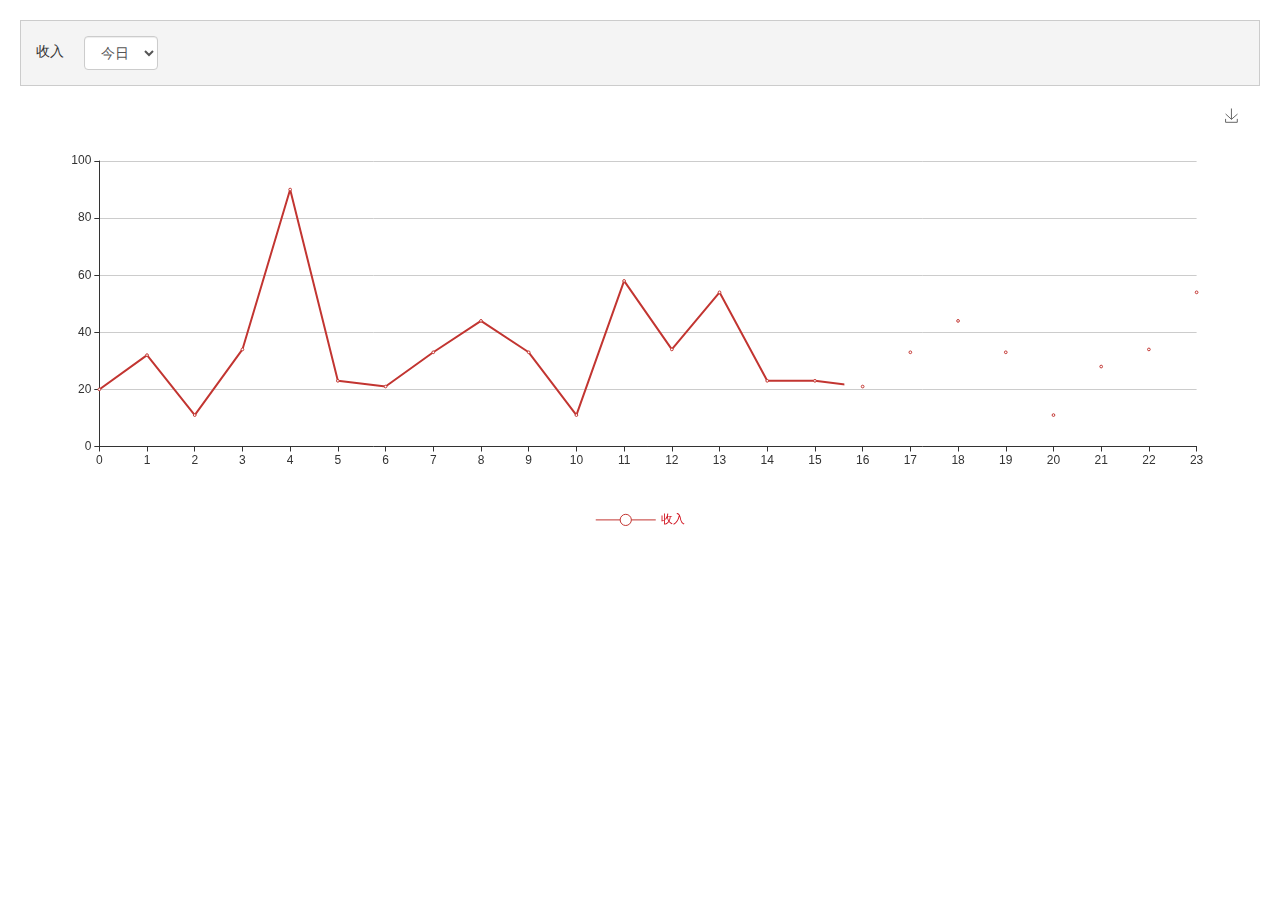
<file: src/main/webapp/WEB-INF/views/income.html>
<!DOCTYPE html>
<html>
	<head>
		<meta charset="UTF-8">
		<title>收入</title>
		<link href="css/bootstrap.css" rel="stylesheet" />
		<link href="css/common.css" rel="stylesheet" />
		<link href="css/data.css" rel="stylesheet" />
	</head>
	<body>
		<div class="frame-wrapper">
			<div class="clearfix data-tit-box">
				<div class="pull-left">
					<h1 class='data-tit'>收入</h1>
				</div>
				<div class="pull-left data-date-choise">
					<select class="form-control date-select">
					    <option>今日</option>
					    <option>本月</option>
				    </select>
				</div>
				<div class="pull-left">
				    
				</div>
			</div>
			<div class="data-graph-box">
				<div class="data-graph" id="incomeGraph">
				
			    </div>
			</div>	
		</div>
		<script src="js/jquery-3.1.1.min.js"></script>
		<script src="js/vue.js"></script>
		<script src="js/echarts.common.min.js"></script>
		<script src="js/income.js"></script>
	</body>
</html>
</file>
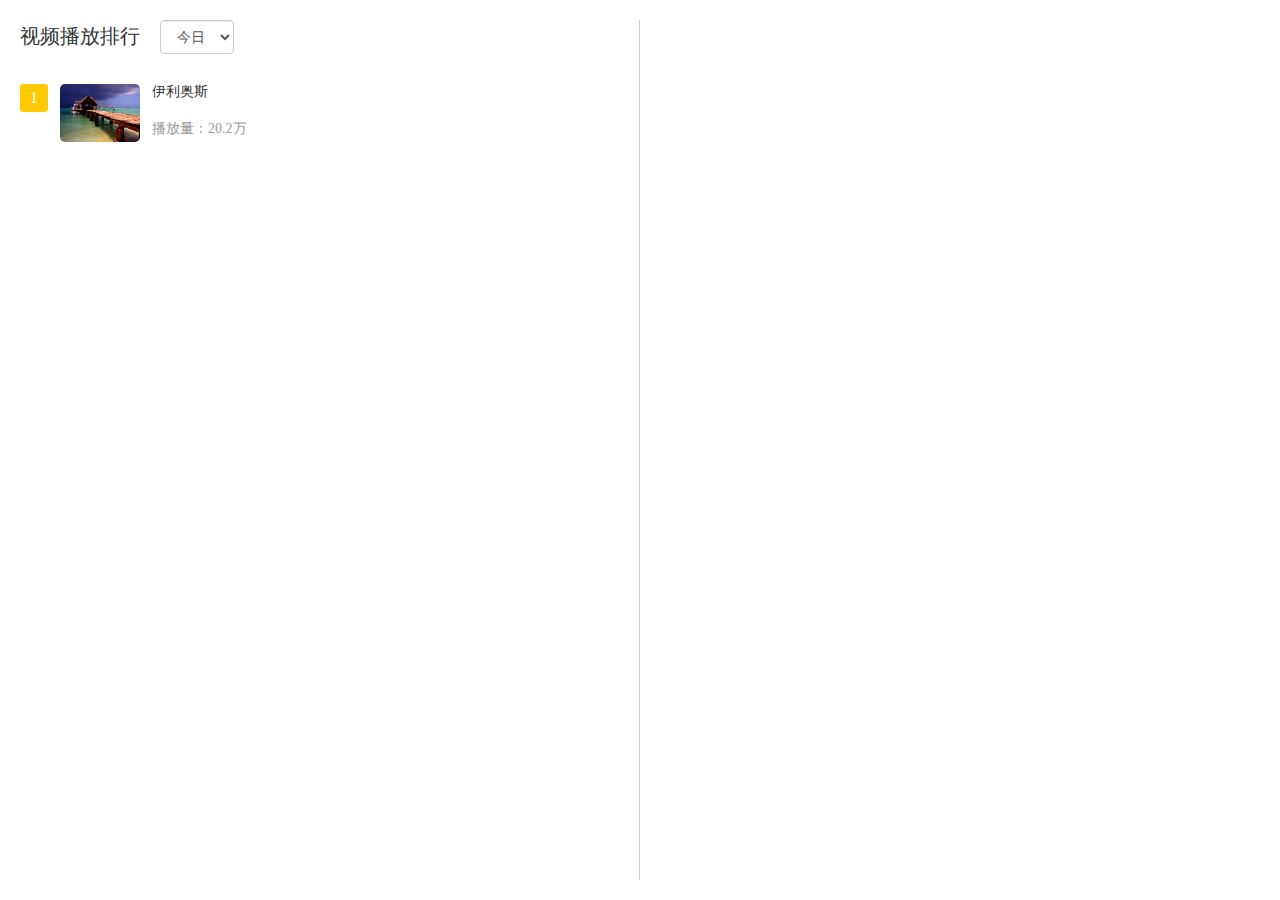
<file: src/main/webapp/WEB-INF/views/rank.html>
<!DOCTYPE html>
<html>
	<head>
		<meta charset="UTF-8">
		<title>视频排行</title>
		<link href="css/bootstrap.css" rel="stylesheet" />
		<link href="css/common.css" rel="stylesheet" />
		<link href="css/rank.css" rel="stylesheet" />
	</head>
	<body>
		<div class="frame-wrapper">
			<div class="row rank-box">
				<div class="col-sm-6 rank-side-box">
					<div class="clearfix rank-tit-box">
						<div class="pull-left">
							<h1 class='rank-tit'>视频播放排行</h1>
						</div>
						<div class="pull-left rank-date-choise">
							<select class="form-control data-select">
							    <option>今日</option>
							    <option>本月</option>
						    </select>
						</div>
						<div class="pull-left">
						    
						</div>
					</div>
					<ul class="rank-list">
						<li class="rank-list-item clearfix">
							<div class="rank-list-order pull-left hot">1</div>
							<div class="rank-list-cover pull-left">
							    <img src="img/video-1.jpg"/>
							</div>
							<div class="rank-list-info pull-left">
								<h2 class="rank-list-name">伊利奥斯</h2>
								<p class="rank-list-desc">播放量：20.2万</p>
							</div>
						</li>
					</ul>
				</div>
				<div class="col-sm-6 rank-side-box">
		        
				</div>
			</div>
		</div>
		<script src="js/jquery-3.1.1.min.js"></script>
		<script src="js/vue.js"></script>
		<script src="js/rank.js"></script>
	</body>
</html>
</file>
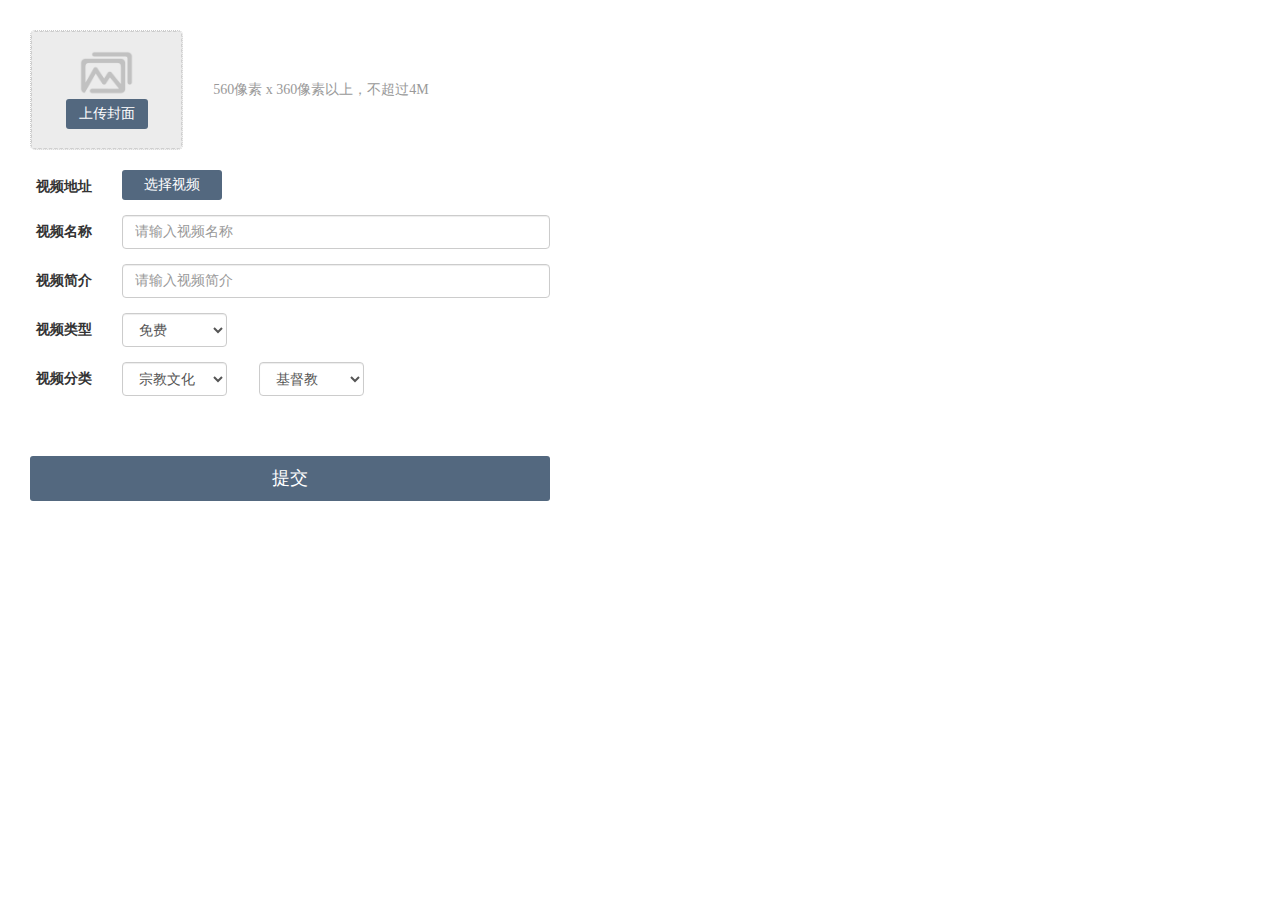
<file: src/main/webapp/WEB-INF/views/upload.html>
<!DOCTYPE html>
<html>
	<head>
		<meta charset="UTF-8">
		<title>vr视频上传</title>
		<link href="css/bootstrap.css" rel="stylesheet" />
		<link href="css/common.css" rel="stylesheet" />
		<link href="css/main.css" rel="stylesheet" />	
	</head>
	<body>
		<div class="frame-wrapper" id="uploadManage" v-cloak>
			<div class="upload-content">
				<form action="" method="post" enctype="multipart/form-data" class="form-horizontal" role="form">
				    <div class="form-group">
				  	    <div class="col-xs-4">
						    <div class="upload upload-cover-box">
						    	<div class="upload-cover-preview"><img src="img/album.png" class="imgpreview-image"></div>
							    <div class="upload-cover-btn upload-btn pointer" id="updataBtn">上传封面</div>
							</div>
							<input type="file" class="uploadFile" style="display: none;">
						</div>
				        <label for="firstname" class="col-xs-8 upload-cover-info">560像素  x 360像素以上，不超过4M</label>
				    </div>
				    <div class="form-group">
				        <label for="lastname" class="col-xs-2 control-label">视频地址</label>
				        <div class="col-xs-10">
				            <div class="upload-video-btn upload-btn pointer" id="upVideoBtn">选择视频</div>
				        </div>
				        <input type="file" class="upVideoFile" style="display: none;">
				    </div>
				    <div class="form-group">
				        <label for="lastname" class="col-xs-2 control-label">视频名称</label>
				        <div class="col-xs-10">
				            <input type="text" class="form-control" id="lastname" placeholder="请输入视频名称">
				        </div>
				    </div>
				    <div class="form-group">
				        <label for="lastname" class="col-xs-2 control-label">视频简介</label>
				        <div class="col-xs-10">
				            <input type="text" class="form-control" id="lastname" placeholder="请输入视频简介">
				        </div>
				    </div>
				    <div class="form-group">
				        <label for="lastname" class="col-xs-2 control-label">视频类型</label>
				        <div class="col-xs-3">
			                <select class="form-control upload-select" v-model="isfee">
						      <option selected value="false">免费</option>
						      <option value="true">收费</option>
						    </select>
				        </div>
				        <div class="col-xs-7">
					        <input type="text" class="form-control video-price-input" placeholder="请输入视频价格" v-show="isfee=='true'"><span v-show="isfee=='true'">元</span>
				        </div>
				    </div>
				    <div class="form-group">
				        <label for="lastname" class="col-xs-2 control-label">视频分类</label>
				        <div class="col-xs-3">
				            <select class="form-control upload-select">
						      <option>宗教文化</option>
						      <option>旅游风景</option>
						      <option>恐怖惊悚</option>
						      <option>4</option>
						      <option>5</option>
						    </select>
				        </div>
				        <div class="col-xs-7">
				            <select class="form-control upload-select">
						      <option>基督教</option>
						      <option>2</option>
						      <option>3</option>
						      <option>4</option>
						      <option>5</option>
						    </select>
				        </div>
				    </div>
				    <div class="form-group submit-box">
				        <div class="col-xs-12">
				            <input type="submit" class="upload-btn upload-submit-btn" value="提交" />
				        </div>
				    </div>
				</form>
			</div>
		</div>
		<script src="js/jquery-3.1.1.min.js"></script>
		<script src="js/vue.js"></script>
		<script src="js/upload.js"></script>
	</body>
</html>
</file>
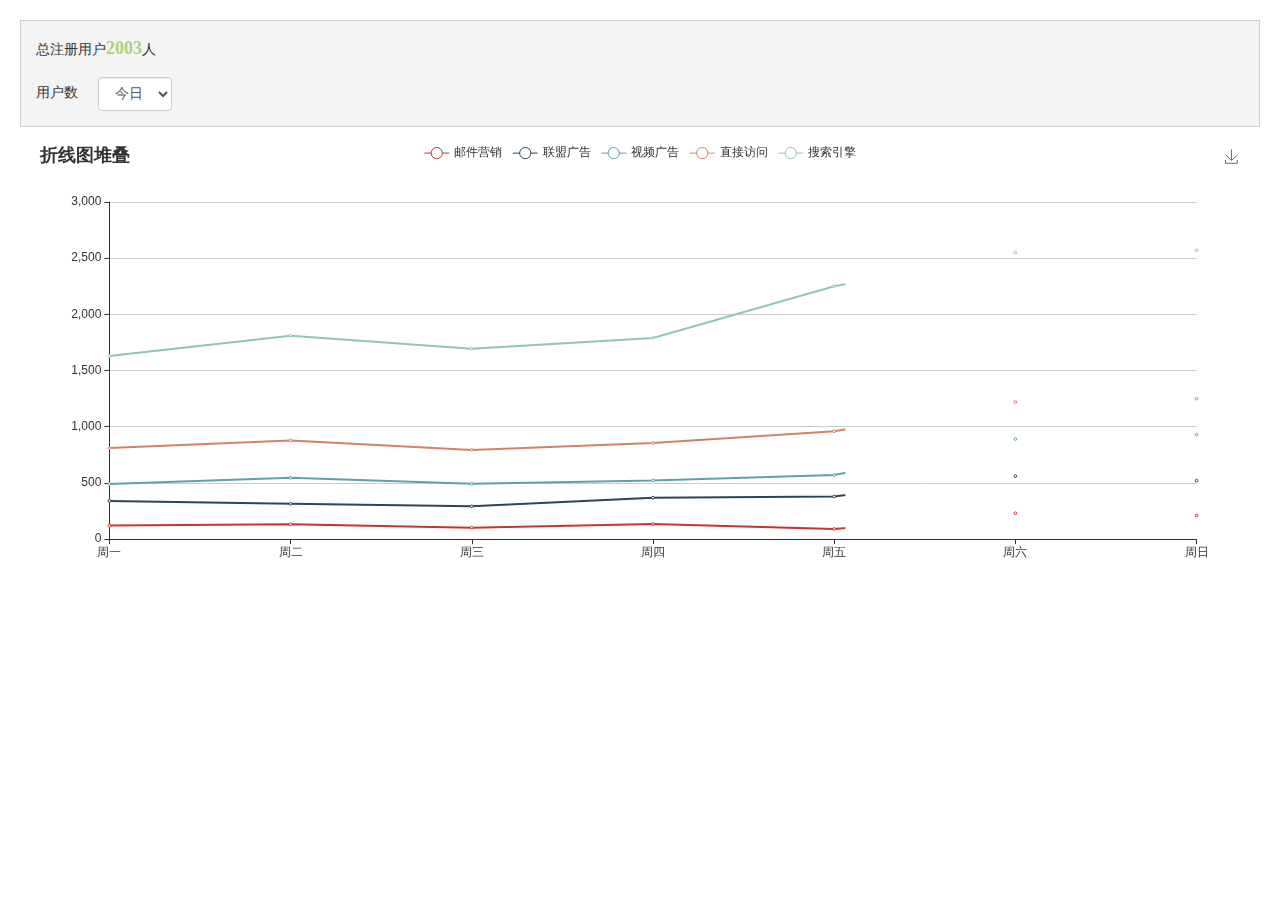
<file: src/main/webapp/WEB-INF/views/userCount.html>
<!DOCTYPE html>
<html>
	<head>
		<meta charset="UTF-8">
		<title>用户数据统计</title>
		<link href="css/bootstrap.css" rel="stylesheet" />
		<link href="css/common.css" rel="stylesheet" />
		<link href="css/data.css" rel="stylesheet" />
	</head>
	<body>
		<div class="frame-wrapper">
			<div class="data-tit-box">
				<p class="data-register">
					总注册用户<span class="num">2003</span>人
				</p>
				<div class="clearfix">
					<div class="pull-left">
						<h1 class='data-tit'>用户数</h1>
					</div>
					<div class="pull-left data-date-choise">
						<select class="form-control date-select">
						    <option>今日</option>
						    <option>本月</option>
					    </select>
					</div>
					<div class="pull-left">
					    
					</div>
				</div>
			</div>
			<div class="data-graph-box">
				<div class="data-graph" id="userGraph">
				
			    </div>
			</div>	
		</div>
		<script src="js/jquery-3.1.1.min.js"></script>
		<script src="js/vue.js"></script>
		<script src="js/echarts.common.min.js"></script>
		<script src="js/userCount.js"></script>
	</body>
</html>
</file>
<file: src/main/webapp/WEB-INF/views/css/data.css>
.data-tit-box {
	background: #f4f4f4;
	border: 1px solid #ccc;
	padding: 15px;
}
.data-register {
	margin-bottom: 15px;
}
.data-register .num {
	color: #aed374;
	font-size: 18px;
	font-weight: bold;
}
.data-tit {
	font-size: 14px;
	line-height: 32px;
}
.data-date-choise {
	margin: 0 50px 0 20px;
}
.data-graph-box {
	padding: 15px;
}
.data-graph {
	width: 100%;
	height: 430px;
}
</file>
<file: src/main/webapp/WEB-INF/views/css/rank.css>
.rank-box {
	height: 100%;
}
.rank-side-box {
	min-height: 100%;
}
.rank-side-box:first-child {
	border-right: 1px solid #ccc;
}
.rank-tit {
	font-size: 20px;
	line-height: 32px;
}
.rank-date-choise {
	margin: 0 20px;
}
.rank-list {
	margin: 30px 0;
}
.rank-list-order {
	background-color: #bbb;
	color: #fff;
	text-align: center;
	width: 28px;
	height: 28px;
	line-height: 28px;
	font-size: 16px;
	border-radius: 3px;
}
.rank-list-order.hot {
	background-color: #ffc900; 
}
.rank-list-cover {
	width: 80px;
	height: 58px;
	overflow: hidden;
	border-radius: 5px;
	margin:0 12px;
}
.rank-list-cover img {
	width: 100%;
	height: 100%;
}
.rank-list-name {
	font-size: 14px;
	margin-bottom: 20px;
}
.rank-list-desc {
	color: #999;
}
.data-select {
	
}
</file>
<file: src/main/webapp/WEB-INF/views/css/main.css>
.vr-navbar {
	margin-bottom:0;
	background-color: #1d2733;
	border-radius: 0;
}
.vr-navbar .navbar-header,
.vr-navbar .navbar-nav > li {
    float: left; 
}
i.iconfont {
	padding: 0 6px;
}
.navbar-nav > li .icon-hyyonghu {
	font-size: 24px;
	vertical-align: middle;
}
.navbar-nav > li .icon-arrowDown {
	font-size: 10px;
}
.vr-navbar .icon-bar {
	background: #fff;
}
.vr-navbar .navbar-toggle {
	float: none;
	background: #0f161e;
}
.vr-navbar a{
	color: #fff;
}
.vr-navbar .vr-navbar-brand {
	color: #ddb00b;
	font-size: 16px;
	height: 28px;
	line-height: 28px;
}
.vr-navbar-brand i {
	display: block;
	float: left;
	width: 36px;
	height: 28px;
	background: url(../img/logo.png) center no-repeat;
}
.nav-sub-link a {
	font-size: 12px;
}
.drop-menu,.vr-top-navbar {
	border-top:1px solid #253444;
	border-bottom: 1px solid #0f161e;
}
.navbar-nav .active > a,.navbar-nav li > a:focus,
.navbar-nav li > a:hover,.nav .open > a,.nav .open > a, .nav .open > a:hover, .nav .open > a:focus {
	color: #fff;
	background: #0f161e;
}
#side-menu a:hover,
#side-menu a:focus {
	color: #fff;
	background: #1d2733;
}
#side-menu .alink:hover,
#side-menu .alink:focus {
	color: #ddb00b;
	background: #0f161e;
}
.side-menu .list-icon {
	font-size: 10px;
}
.side-menu .icon-hyyonghu {
	font-size: 20px;
	padding: 0 3px;
}
.side-menu-item {
	border-top:1px solid #253444;
	border-bottom: 1px solid #0f161e;
}
.vr-top-navbar {
	position: fixed;
	left: 0;
	top: 0;
	width: 100%;
}
.vr-left-navbar {
	width:200px;
	height:100%;
	position:fixed;
	left:0;
	top:52px;
}
.drop-menu li,.drop-menu {
	width:100%;
}
.drop-menu li>a {
	display:block;
	width:100%;
	height:40px;
	padding-left: 50px;
	line-height: 40px;;
}
.page-wrapper {
	height:100%;
	padding-top:52px;
	width:100%;
}
.page-main {
	height:100%;
	margin-left:200px;
}
@media screen and (max-width: 766px){
	.page-main{
		margin-left:0px;
	}
}
/*video*/
[v-cloak] { display: none }
.video-frame-wrapper {
	padding: 0 35px;
}

.video-box {
	border-bottom:1px solid #ccc;
}
.search-box {
	padding:20px 0;
}
.video-input-group {
	border-spacing: 15px;
}
.search-box .video-search {
	border-radius: 4px!important;
}
.video-row .form-control {
	height:38px;
}
.video-row .input-group-addon {
	background:#53687f;
	color:#fff;
	padding:6px 18px;
	font-size: 16px;
}
.video-row .icon-search {
	font-size: 20px;
}
.video-box-tit {
	height: 40px;
	color: #999;
	line-height: 40px;
}
.video-box-item {
	height: 27px;
	line-height: 27px;
	margin: 5px;
	margin-left: 0;
	width: 80px;
	text-align: center;
	float: left;
}
.video-box-item a {
	color: #333;
}
.video-box-item.active {
	color: #fff;
	background: #53687f;
	border-radius: 3px;
}
.class-box {
	padding-bottom: 10px;
}
.list-box {
	padding: 10px 0;
}
.list-box-tab {
	float: left;
	width: 88px;
	height: 28px;
	border: 1px solid #ccc;
	line-height: 28px;
	text-align: center;
	border-radius: 3px;
	margin-right: 25px;
}
.list-box-tab a{
	color: #666;
}
.list-delete-tab {
	background-color: #d00413;
	border:1px solid #d00413;
}
.list-delete-tab a{
    color:#fff;
}
.list-info {
	width: 100%;
}
.list-box-item {
	border: 1px solid #ccc;
	margin: 20px 2% 30px 0;
	border-radius: 5px;
	overflow: hidden;
	position: relative;
	padding: 0;
	box-sizing: border-box;
	width: 18%;
	float: left;
}
.video-edit-btn {
	width: 100%;
	margin: 15px 0;
	background: #53687f;
}
.video-edit-btn a {
	color: #fff;
}
.list-info .icon-gou {
	padding: 0;
	color: #d00413; 
}
@media screen and (max-width: 1100px) {
	.list-box-item {
		width: 23%;
	}
}
@media screen and (max-width: 766px) {
	.list-box-item {
		width: 48%;
	}
}
.check-box {
	position: absolute;
	top: 0;
	right: 0;
	background: #fff;
	border: 1px solid #ccc;
	width: 20px;
	height: 20px;
	z-index: 10;
}
.video-mask {
	position: absolute;
	width: 100%;
	height: 100%;
	background: rgba(0,0,0,0.3);
	z-index: 1;
}
.video-img {
	width: 100%;
	height: 1rem;
	overflow: hidden;
}
.video-img img { 
	width: 100%;
}
.video-desc {
	padding: 5px 10px;
}
.video-desc-tit {
	font-size: 14px;
	color: #333;
	line-height: 30px;
}
.video-desc-list li {
	color: #666;
	line-height: 25px;
	font-size: 12px;
}
.video-desc-list .data {
	float: right;
	color: #999;
}
/*user-table*/
.user-table {
	color: #999;
	background: #fafafa;
	font-size: 12px;
}
.user-table thead {
	background: #f0f0f0;
	color: #333;
}
.user-table th {
	text-align: center;
}
/*upload*/
.upload-content {
	width: 540px;
	padding: 10px;
}
.upload-cover-box {
	border: 1px dotted #ccc;
	width: 100%;
	height: 120px;
	position: relative;
	border-radius: 5px;
	overflow: hidden;
}
.upload-btn {
	background-color: #53687f;
	color: #fff;
	text-align: center;
	border-radius: 3px;	
	border: none;
}
.upload-cover-preview {
	width: 100%;
	height: 100%;
	background: #f8f8f8;
}
.imgpreview-image {
	width: 100%;
	height: 100%;
}
.upload-cover-btn {
	position: absolute;
	left: 50%;
	bottom: 20px; 
	margin-left: -41px;
	width: 82px;
	height: 30px;
	line-height: 30px;
	z-index: 10;
}
.upload-video-btn {
	width:100px;
	height: 30px;
	line-height: 30px;
}	
.upload-cover-info {
	line-height: 120px;
	height: 120px;
	color: #999;
	font-weight: normal;
}
.video-price-input {
	width: 150px;
	display: inline-block;
	margin-right: 15px;
}
.upload-submit-btn {
	width: 100%;
	height: 45px;
	line-height: 45px;
	font-size: 18px;
}
.upload-select {
	width: 105px;
}
.submit-box {
	margin-top: 60px;
}
</file>
<file: src/main/webapp/WEB-INF/views/css/common.css>
/*reset*/
body, div, dl, dt, dd, ul, ol, li, h1, h2, h3, h4, h5, h6, pre, form, fieldset, input, p, blockquote, table, th, td, embed, object {
	padding: 0; 
	margin: 0;
}
img,input {
	border: 0;
}
input:focus {
	outline: none;
}
ul {
	list-style:none;
}
a:hover,a:focus {
	text-decoration:none;
}
html {
	font-size: 100px;
	
}
/*common*/
body {
	font-family: "微软雅黑";
}
html,body,.wrapper,.video-frame-wrapper,.frame-wrapper {
	height:100%;
}
.pointer {
	cursor: pointer;
}
.frame-wrapper {
	padding: 20px;
}
[v-cloak] {
	display: none;
}
</file>
